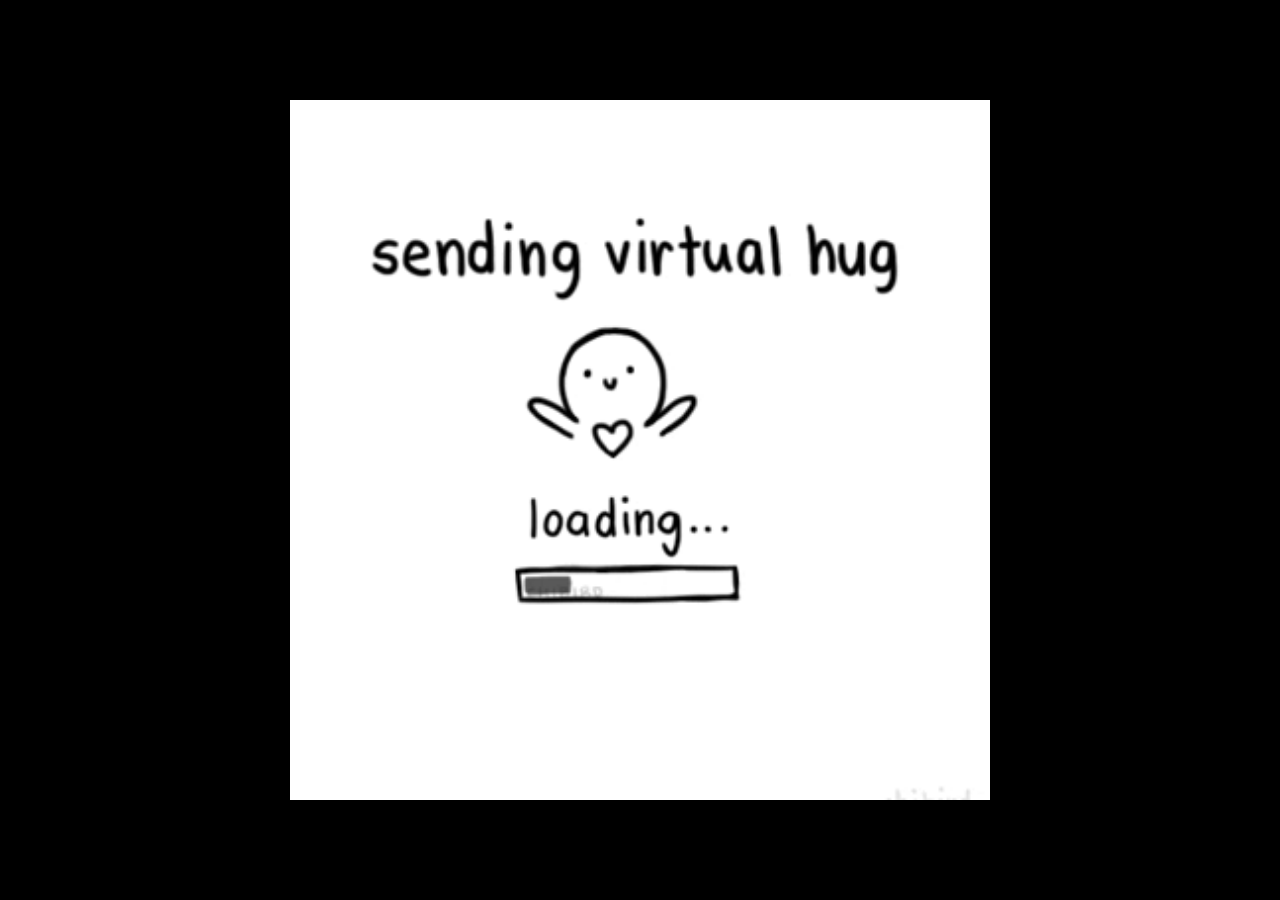
<file: index.html>
<!DOCTYPE html>
<html lang="en">
  <head>
    <meta charset="UTF-8" />
    <meta http-equiv="X-UA-Compatible" content="IE=edge" />
    <meta name="viewport" content="width=device-width, initial-scale=1.0" />
    <title>RAWG Clone</title>
    <link rel="preconnect" href="https://fonts.googleapis.com" />
    <link rel="preconnect" href="https://fonts.gstatic.com" crossorigin />
    <link
      href="https://fonts.googleapis.com/css2?family=Inter:wght@500&display=swap"
      rel="stylesheet"
    />
    <link rel="stylesheet" href="./styles/global.css" />
  </head>
  <body>
    <div id="root">
      <div class="loading"></div>
      <div class="container"></div>
      <div class="pagination"></div>
    </div>

    <script src="./javascript/libs/scroll.js"></script>
    <script src="./javascript/libs/pagination.js"></script>
    <script src="./javascript/api/route.js"></script>
    <script src="./javascript/app/page.js"></script>
  </body>
</html>
</file>
<file: styles/global.css>
* {
  padding: 0;
  margin: 0;
  box-sizing: border-box;
  font-size: 62.5%;
  font-family: "Inter", sans-serif;
}

body {
  background-color: black;
}

button {
  padding: 5px 10px;
}

.active {
  padding: 5px;
  border: 2px solid black;
}

.container {
  margin: auto;
  width: 95%;
  height: 100%;
  display: grid;
  grid-template-columns: repeat(4, 1fr);
  gap: 50px;
}

.cardWrapper {
  display: flex;
  flex-direction: column;
  background-color: #202020;
  border-radius: 5%;
  overflow: hidden;
  color: white;
}

.cardImg {
  width: 100%;
  height: 70%;
  object-fit: cover;
}

.cardContent {
  display: flex;
  flex-direction: column;
  gap: 5px;
  margin-left: 20px;
  padding: 10px;
}

.cardTitle {
  font-size: 27px;
}

.cardRating {
  font-size: 20px;
}

.cardReleased {
  font-size: 20px;
}

.loading {
  width: 700px;
  height: 700px;
  position: fixed;
  top: 50%;
  left: 50%;
  transform: translate(-50%, -50%);
  background-repeat: no-repeat;
  background-size: cover;
  background-image: url("../images/giphy.gif");
  display: none;
  z-index: 9999;
  transition: width 0.3s ease;
}

.pagination {
  width: 100%;
  display: flex;
  justify-content: center;
  margin-top: 30px;
  gap: 5px;
}

/* CSS */
.pagination button {
  appearance: none;
  background-color: #2ea44f;
  border: 1px solid rgba(27, 31, 35, 0.15);
  border-radius: 6px;
  box-shadow: rgba(27, 31, 35, 0.1) 0 1px 0;
  box-sizing: border-box;
  color: #fff;
  cursor: pointer;
  display: inline-block;
  font-family: -apple-system, system-ui, "Segoe UI", Helvetica, Arial,
    sans-serif, "Apple Color Emoji", "Segoe UI Emoji";
  font-size: 14px;
  font-weight: 600;
  line-height: 20px;
  padding: 6px 16px;
  position: relative;
  text-align: center;
  text-decoration: none;
  user-select: none;
  -webkit-user-select: none;
  touch-action: manipulation;
  vertical-align: middle;
  white-space: nowrap;
}

.pagination button:focus:not(:focus-visible):not(.focus-visible) {
  box-shadow: none;
  outline: none;
}

.pagination button:hover {
  background-color: #2c974b;
}

.pagination button:focus {
  box-shadow: rgba(46, 164, 79, 0.4) 0 0 0 3px;
  outline: none;
}

.pagination button:disabled {
  background-color: #94d3a2;
  border-color: rgba(27, 31, 35, 0.1);
  color: rgba(255, 255, 255, 0.8);
  cursor: default;
}

.pagination button:active {
  background-color: #298e46;
  box-shadow: rgba(20, 70, 32, 0.2) 0 1px 0 inset;
}
</file>
